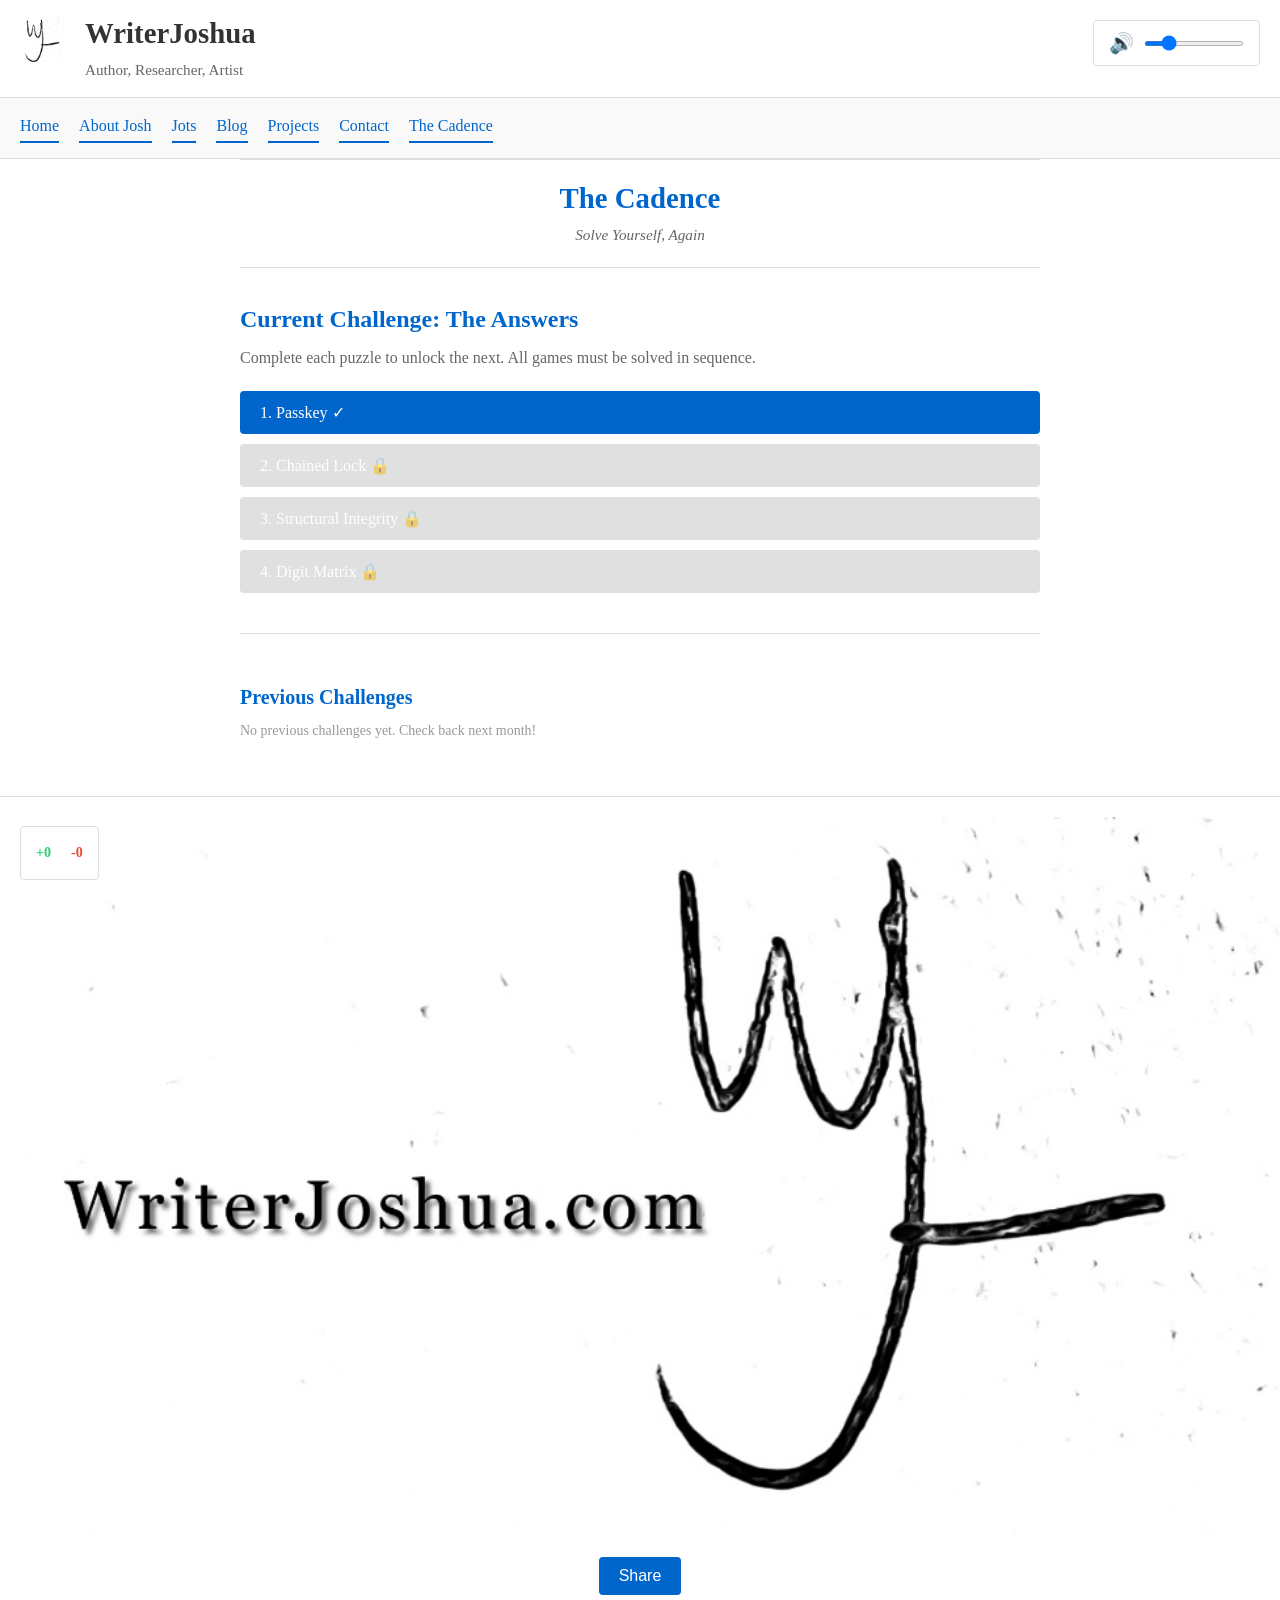
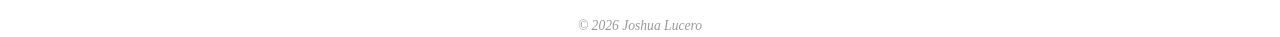
<file: the-cadence/cadence.html>
<!DOCTYPE html>
<html lang="en">
<head>
  <meta charset="UTF-8">
  <meta name="viewport" content="width=device-width, initial-scale=1.0">
  <title>The Cadence - Solve Yourself, Again</title>
  <link rel="icon" href="data:image/svg+xml,<svg xmlns='http://www.w3.org/2000/svg' viewBox='0 0 100 100'><text y='75' font-size='75'>📚</text></svg>">
  <link rel="stylesheet" href="../assets/styles.css">
</head>
<body>
  <!-- STATIC HEADER -->
  <header>
    <a href="?page=home" class="header-link">
      <img src="../assets/media/writerjoshua.jpg" alt="WriterJoshua" class="profile-pic">
    </a>
    <div class="header-text">
      <h1>WriterJoshua</h1>
      <p>Author, Researcher, Artist</p>
    </div>
  </header>

  <!-- STATIC NAVIGATION -->
  <nav>
    <a href="?page=home" class="nav-link">Home</a>
    <a href="?page=about-josh" class="nav-link">About Josh</a>
    <a href="?page=jots" class="nav-link">Jots</a>
    <a href="?page=archive" class="nav-link">Blog</a>
    <a href="?page=projects" class="nav-link">Projects</a>
    <a href="?page=contact" class="nav-link">Contact</a>
    <a href="./the-cadence/" class="nav-link">The Cadence</a>
  </nav>

  <!-- Volume Controls -->
  <div class="volume-controls">
    <button id="mute-btn" title="Toggle mute">🔊</button>
    <input type="range" id="volume-slider" min="0" max="100" value="20" title="Volume">
  </div>

  <!-- Score Indicator -->
  <div class="score-indicator">
    <div id="score-display">+0</div>
    <div id="error-display">-0</div>
  </div>

  <!-- MAIN CONTENT -->
  <main id="cadence-main">
    <div id="cadence-app">
    <!-- LANDING PAGE -->
    <div id="landing" class="screen">
      <div class="landing-header">
        <h1>The Cadence</h1>
        <p>Solve Yourself, Again</p>
      </div>
      
      <div class="container">
        <div class="volume-section">
          <h2>Current Challenge: The Answers</h2>
          <p class="description">Complete each puzzle to unlock the next. All games must be solved in sequence.</p>
          <div id="game-list" class="game-list"></div>
        </div>
        
        <div class="archives-section">
          <h3>Previous Challenges</h3>
          <p style="color: #999; font-size: 14px;">No previous challenges yet. Check back next month!</p>
        </div>
      </div>
    </div>

    <!-- GAME 1: WORDLE -->
    <div id="game-1" class="screen game-screen hidden">
      <div class="game-header">
        <button class="back-btn" onclick="showLanding()">← Back</button>
        <h2>Game 1: Wordle</h2>
      </div>
      
      <div class="container">
        <p class="game-description">Guess the word in 6 attempts or less.</p>
        <div class="game-content">
          <div id="wordle-feedback" class="feedback"></div>
          <div id="wordle-attempts" class="attempts"></div>
          <input type="text" id="wordle-input" class="game-input" placeholder="Type a word..." maxlength="5">
          <button id="wordle-submit" class="game-button">Submit</button>
        </div>
      </div>
    </div>

    <!-- GAME 2: WORD CHAIN -->
    <div id="game-2" class="screen game-screen hidden">
      <div class="game-header">
        <button class="back-btn" onclick="showLanding()">← Back</button>
        <h2>Game 2: Word Chain</h2>
      </div>
      
      <div class="container">
        <p class="game-description">Complete the word chain. Each wrong guess reveals the next letter.</p>
        <div class="game-content">
          <div class="chain-display">
            <span class="chain-word">CLOUD</span>
            <span class="arrow">→</span>
            <div id="chain-display"></div>
            <span class="arrow">→</span>
            <span class="chain-word">PROTECT</span>
          </div>
          <div id="chain-progress" class="progress"></div>
          <div id="chain-feedback" class="feedback"></div>
          <input type="text" id="chain-input" class="game-input" placeholder="Guess the word...">
          <button id="chain-submit" class="game-button">Submit</button>
        </div>
      </div>
    </div>

    <!-- GAME 3: CRYPTOGRAM -->
    <div id="game-3" class="screen game-screen hidden">
      <div class="game-header">
        <button class="back-btn" onclick="showLanding()">← Back</button>
        <h2>Game 3: Cryptogram</h2>
      </div>
      
      <div class="container">
        <p class="game-description">Decrypt the message by guessing letter-to-number mappings. Click each number box to input the letter.</p>
        <div class="game-content">
          <div id="crypto-message" class="game-input"></div>
          
          <div id="crypto-grid"></div>
          
          <div class="crypto-solve-section">
            <p>Or type the full answer here:</p>
            <input type="text" id="crypto-solve-input" class="game-input" placeholder="Type the full message...">
          </div>
          
          <div id="crypto-feedback" class="feedback"></div>
          
          <div class="crypto-buttons">
            <button id="crypto-solve-btn" class="game-button">✓ Solve</button>
            <button id="crypto-skip-btn" class="game-button">⏭️ Skip (-200 pts)</button>
          </div>
        </div>
      </div>
    </div>

    <!-- GAME 4: SUDOKU -->
    <div id="game-4" class="screen game-screen hidden">
      <div class="game-header">
        <button class="back-btn" onclick="showLanding()">← Back</button>
        <h2>Game 4: Sudoku</h2>
      </div>
      
      <div class="container">
        <p class="game-description">Complete the puzzle. Extract the top row of section one (top-left 3×3).</p>
        <div class="game-content">
          <div id="sudoku-feedback" class="feedback"></div>
          <div id="sudoku-grid" class="sudoku-grid"></div>
          <button id="sudoku-submit" class="game-button">Submit</button>
        </div>
      </div>
    </div>

    <!-- FINAL SCREEN -->
    <div id="final-screen" class="screen hidden">
      <div class="game-header">
        <button class="back-btn" onclick="showLanding()">← Back</button>
        <h2>Final Answer</h2>
      </div>
      
      <div class="container">
        <div id="final-stats" class="final-stats"></div>
        
        <div class="password-section">
          <h3>Enter Your Unlock Code</h3>
          <p>Combine Game 1 and Game 4 results.</p>
          <input type="text" id="password-input" class="game-input" placeholder="Enter unlock code..." style="font-size: 18px; letter-spacing: 2px;">
          <button id="password-submit" class="game-button">Verify</button>
          <div id="password-feedback" class="feedback"></div>
        </div>
        
        <div id="leaderboard-section" style="display: none;">
          <h3>Submit Your Score</h3>
          <p>Add your name and score to The Cadence Leaderboard.</p>
          <button id="leaderboard-submit" class="game-button">Submit to Leaderboard</button>
        </div>
      </div>
    </div>
  </main>

  <!-- STATIC FOOTER -->
  <footer>
    <img src="../assets/media/writerjoshua-banner.jpg" alt="WriterJoshua Banner" class="footer-banner" onerror="this.style.display='none';">
    <div class="footer-controls">
      <button class="share-btn" onclick="shareCurrentPage()">Share</button>
    </div>
    <p class="footer-copyright">&copy; 2026 Joshua Lucero</p>
  </footer>

  <!-- Scripts -->
  <script src="./cadence-data.js"></script>
  <script src="./cadence-script-game.js"></script>
  <script src="./cadence-script.js"></script>
</body>
</html>
</file>
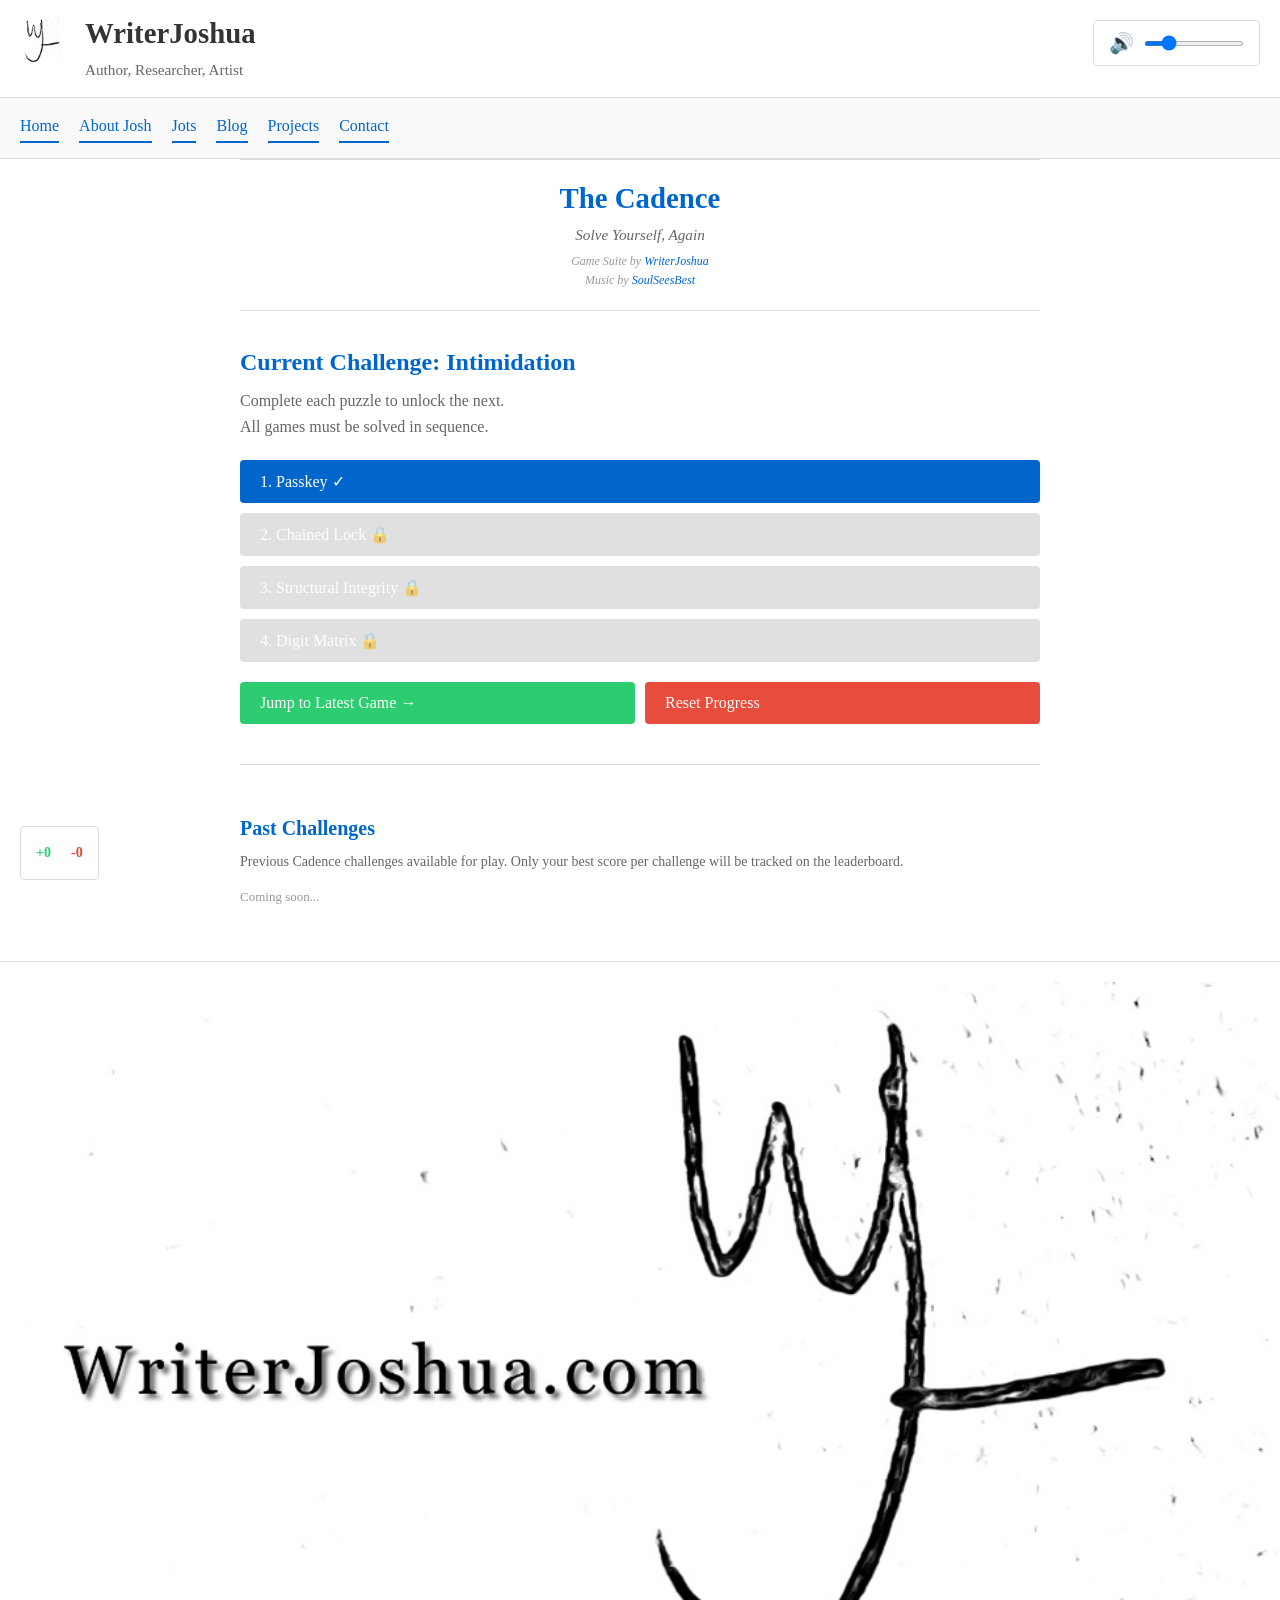
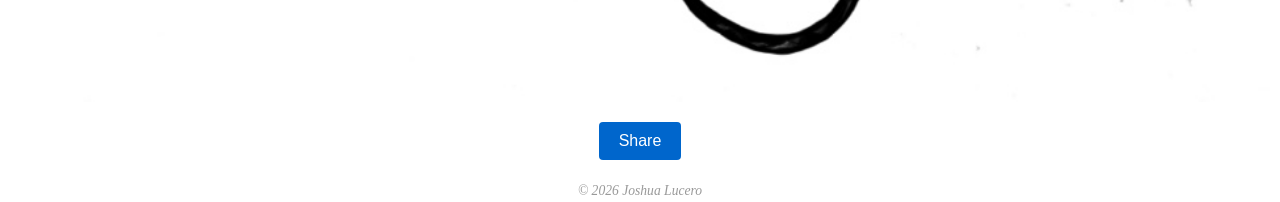
<file: the-cadence/the-cadence.html>
<!DOCTYPE html>
<html lang="en">
<head>
  <meta charset="UTF-8">
  <meta name="viewport" content="width=device-width, initial-scale=1.0">
  <title>The Cadence - Solve Yourself, Again</title>
  <link rel="icon" href="data:image/svg+xml,<svg xmlns='http://www.w3.org/2000/svg' viewBox='0 0 100 100'><text y='75' font-size='75'>📚</text></svg>">
  <link rel="stylesheet" href="../assets/styles.css">
</head>
<body>
  <!-- STATIC HEADER -->
  <header>
    <a href="index.html?page=home" class="header-link">
      <img src="../assets/media/writerjoshua.jpg" alt="WriterJoshua" class="profile-pic">
    </a>
    <div class="header-text">
      <h1>WriterJoshua</h1>
      <p>Author, Researcher, Artist</p>
    </div>
  </header>

  <!-- STATIC NAVIGATION -->
  <nav>
    <a href="index.html?page=home" class="nav-link">Home</a>
    <a href="index.html?page=about-josh" class="nav-link">About Josh</a>
    <a href="index.html?page=jots" class="nav-link">Jots</a>
    <a href="index.html?page=archive" class="nav-link">Blog</a>
    <a href="index.html?page=projects" class="nav-link">Projects</a>
    <a href="index.html?page=contact" class="nav-link">Contact</a>
  </nav>
  
 <!-- Scripts -->
  <script src="./cadence-data.js"></script>
  <script src="./cadence-script-game.js"></script>
  <script src="./cadence-script.js"></script>
  
  <!-- Volume Controls -->
  <div class="volume-controls">
    <button id="mute-btn" title="Toggle mute">🔊</button>
    <input type="range" id="volume-slider" min="0" max="100" value="20" title="Volume">
  </div>

  <!-- Score Indicator -->
  <div class="score-indicator">
    <div id="score-display">+0</div>
    <div id="error-display">-0</div>
  </div>

  <!-- MAIN CONTENT -->
  <main id="cadence-main">
    <div id="cadence-app">
    <!-- LANDING PAGE -->
    <div id="landing" class="screen">
      <div class="landing-header">
        <h1>The Cadence</h1>
        <p>Solve Yourself, Again</p>
        <p style="font-size: 12px; margin-top: 5px; color: var(--text-lighter);">Game Suite by <a href="index.html?page=the-cadence.md" target="_blank" style="color: var(--primary);">WriterJoshua</a></p>
        <p style="font-size: 12px; color: var(--text-lighter);">Music by <a href="index.html?page=soulseesbest" target="_blank" style="color: var(--primary);">SoulSeesBest</a></p>
      </div>
      
      <div class="container">
        <div class="volume-section">
          <h2>Current Challenge: Intimidation</h2>
          <p class="description">Complete each puzzle to unlock the next. <br>All games must be solved in sequence.</p>
          <div id="game-list" class="game-list"></div>
          <div style="margin-top: 20px; display: flex; gap: 10px;">
            <button onclick="continueToNextGame()" class="game-button" style="flex: 1; background: #2ecc71;">Jump to Latest Game →</button>
            <button onclick="hardReset()" class="game-button" style="flex: 1; background: #e74c3c;">Reset Progress</button>
          </div>
        </div>
        
        <div class="archives-section">
          <h3>Past Challenges</h3>
          <p style="color: var(--text-light); font-size: 14px;">Previous Cadence challenges available for play. Only your best score per challenge will be tracked on the leaderboard.</p>
          <p style="color: #999; font-size: 13px;">Coming soon...</p>
        </div>
      </div>
    </div>

    <!-- GAME 1: WORDLE -->
    <div id="game-1" class="screen game-screen hidden">
      <div class="game-header">
        <button class="back-btn" onclick="showLanding()">← Back</button>
        <h2>Game 1: Passkey</h2>
      </div>
      
      <div class="container">
        <p class="game-description">Guess the 5 letter word in 6 attempts or less to continue. <em>Each incorrect guess deducts 25 points.</em></p>
        <div class="game-content">
          <div id="wordle-feedback" class="feedback"></div>
          <div id="wordle-attempts" class="attempts"></div>
          <div id="wordle-history" style="margin-bottom: 20px; padding: 15px; background: var(--bg-light); border-radius: var(--radius); min-height: 20px;"></div>
          <input type="text" id="wordle-input" class="game-input" placeholder="Type a 5 letter word..." maxlength="5" onkeypress="if(event.key==='Enter')handleWordleGuess();">
          <button id="wordle-submit" class="game-button">Submit</button>
        </div>
      </div>
    </div>

    <!-- GAME 2: WORD CHAIN -->
    <div id="game-2" class="screen game-screen hidden">
      <div class="game-header">
        <button class="back-btn" onclick="showLanding()">← Back</button>
        <h2>Game 2: Chained Lock</h2>
      </div>
      
      <div class="container">
        <p class="game-description">Connect the Passkey to the Final Word by guessing the next word in sequenced two-word phrases to continue. <em>Each incorrect guess deducts 25 points.</em></p>
        <div class="game-content">
          <div id="chain-display" class="chain-display-horizontal"></div>
          <div id="chain-feedback" class="feedback" style="margin-top: 20px;"></div>
          <input type="text" id="chain-input" class="game-input" placeholder="Guess the next word..." onkeypress="if(event.key==='Enter')handleChainGuess();">
          <button id="chain-submit" class="game-button">Submit</button>
        </div>
      </div>
    </div>

    <!-- GAME 3: CRYPTOGRAM -->
    <div id="game-3" class="screen game-screen hidden">
      <div class="game-header">
        <button class="back-btn" onclick="showLanding()">← Back</button>
        <h2>Game 3: Structural Integrity</h2>
      </div>
      
      <div class="container">
        <p class="game-description">Fill in the missing letters using the cryptographic key. <em>Each incorrect guess deducts 25 points.</em></p>
        <div class="game-content">
          <div id="crypto-message" class="crypto-message"></div>
          
          <div id="crypto-grid" style="margin: 30px 0;"></div>
          
          <div id="crypto-feedback" class="feedback"></div>
          
          <button id="crypto-solve-btn" class="game-button">✓ Solve</button>
          <p style="text-align: center; margin-top: 10px;"><a href="#" onclick="handleCryptoSkip(); return false;" style="color: var(--primary); font-size: 14px;">Skip (-200 pts)</a></p>
        </div>
      </div>
    </div>

    <!-- GAME 4: SUDOKU -->
    <div id="game-4" class="screen game-screen hidden">
      <div class="game-header">
        <button class="back-btn" onclick="showLanding()">← Back</button>
        <h2>Game 4: Digit Matrix</h2>
      </div>
      
      <div class="container">
        <p class="game-description">Complete each series of 9x9 number puzzles to collect your final clue before you hit your stride.</p>
        <div class="game-content">
          <div id="sudoku-feedback" class="feedback"></div>
          <div id="sudoku-grid" class="sudoku-grid"></div>
          <button id="sudoku-submit" class="game-button">Submit</button>
        </div>
      </div>
    </div>

    <!-- FINAL SCREEN -->
    <div id="final-screen" class="screen hidden">
      <div class="game-header">
        <button class="back-btn" onclick="showLanding()">← Back</button>
        <h2>The Cadence Solve</h2>
      </div>
        
        <div id="leaderboard-section" style="display: none;">
          <h3>Congratulations!</h3>
          <p>You've done it! The Cadence has been satisfied…for now.</p>
          <p style="font-size: 14px; margin-top: 20px;">Submit your email in the following Google Form to add your name to this month's leaderboard, and be notified with a chance to <em>Solve Yourself, Again.</em></p>
          <div style="display: flex; flex-direction: column; gap: 10px; margin-top: 20px;">
            <button id="leaderboard-submit" class="game-button">Submit Your Score</button>
            <a href="javascript:showLanding();" style="padding: 12px; text-align: center; background: var(--bg-light); color: var(--primary); border-radius: var(--radius); text-decoration: none; font-weight: 500;">Play Again</a>
            <a href="https://soulseesbest.com" target="_blank" style="padding: 12px; text-align: center; background: var(--bg-light); color: var(--primary); border-radius: var(--radius); text-decoration: none; font-weight: 500;">Follow the Music</a>
            <a href="the-cadence.md" target="_blank" style="padding: 12px; text-align: center; background: var(--bg-light); color: var(--primary); border-radius: var(--radius); text-decoration: none; font-weight: 500;">The Cadence: Codex</a>
          </div>
          
      <div class="container">
        <div class="password-section">
          <h3>Enter Your Unlock Code</h3>
          <p>Combine Game 1 and Game 4 results.</p>
          <input type="text" id="password-input" class="game-input" placeholder="Enter unlock code..." style="font-size: 18px; letter-spacing: 2px;">
          <button id="password-submit" class="game-button">Verify</button>
          <div id="password-feedback" class="feedback"></div>
        </div>
        
        <div id="final-stats" class="final-stats" style="display: none;"></div>
        </div>
      </div>
    </div>
  </main>

  <!-- STATIC FOOTER -->
  <footer>
    <img src="../assets/media/writerjoshua-banner.jpg" alt="WriterJoshua Banner" class="footer-banner" onerror="this.style.display='none';">
    <div class="footer-controls">
      <button class="share-btn" onclick="shareCurrentPage()">Share</button>
    </div>
    <p class="footer-copyright">&copy; 2026 Joshua Lucero</p>
  </footer>
</body>
</html>
</file>
<file: assets/styles.css>
/* ==========================================
   WRITERJOSHUA – MAIN STYLESHEET (with Cadence)
   ========================================== */

/* ===== CSS VARIABLES ===== */
:root {
  /* Colors – Light Mode */
  --primary: #0066cc;
  --primary-hover: #0052a3;
  --primary-light: #e6f2ff;
  
  --text: #333;
  --text-light: #666;
  --text-lighter: #999;
  
  --border: #ddd;
  --bg: #fff;
  --bg-light: #f9f9f9;
  --bg-code: #f4f4f4;
  
  --link-visited: #551a8b;
  
  /* Spacing */
  --sp-xs: 5px;
  --sp-sm: 10px;
  --sp-md: 15px;
  --sp-lg: 20px;
  --sp-xl: 40px;
  
  /* Typography */
  --ff-serif: Georgia, serif;
  --ff-mono: "Monaco", "Courier New", monospace;
  --lh: 1.6;
  
  /* Layout */
  --max-width: 800px;
  --radius: 4px;
  
  /* Transitions */
  --trans: 0.2s ease;
}

/* Dark mode color overrides */
@media (prefers-color-scheme: dark) {
  :root {
    --primary: #66b3ff;
    --primary-hover: #4d9eff;
    --primary-light: rgba(102, 179, 255, 0.15);
    
    --text: #e0e0e0;
    --text-light: #999;
    --text-lighter: #666;
    
    --border: #444;
    --bg: #1e1e1e;
    --bg-light: #2d2d2d;
    --bg-code: #2d2d2d;
    
    --link-visited: #b399d4;
  }
}

/* ===== RESET ===== */
* {
  margin: 0;
  padding: 0;
  box-sizing: border-box;
}

/* ===== BASE TYPOGRAPHY ===== */
body {
  font-family: var(--ff-serif);
  font-size: 16px;
  line-height: var(--lh);
  color: var(--text);
  background: var(--bg);
}

h1, h2, h3, h4, h5, h6 {
  font-weight: 600;
  line-height: 1.3;
  margin-top: 1.5em;
  margin-bottom: 0.5em;
}

h1 { font-size: 2em; }
h2 { font-size: 1.5em; }
h3 { font-size: 1.25em; }

p {
  margin-bottom: 1em;
}

/* ===== LINKS ===== */
a {
  color: var(--primary);
  text-decoration: none;
  transition: color var(--trans);
}

a:visited {
  color: var(--link-visited);
}

a:hover {
  text-decoration: underline;
}

a:focus-visible {
  outline: 2px solid var(--primary);
  outline-offset: 2px;
  border-radius: var(--radius);
}

/* ===== CODE ===== */
code {
  font-family: var(--ff-mono);
  font-size: 0.9em;
  background: var(--bg-code);
  color: var(--text);
  padding: 2px 6px;
  border-radius: var(--radius);
}

pre {
  background: var(--bg-code);
  color: var(--text);
  padding: var(--sp-lg);
  border-radius: var(--radius);
  overflow-x: auto;
  margin: 1em 0;
  line-height: 1.4;
}

pre code {
  background: none;
  padding: 0;
  font-size: 0.95em;
}

/* ===== LISTS ===== */
ul, ol {
  margin-left: 2em;
  margin-bottom: 1em;
}

li {
  margin-bottom: 0.5em;
}

/* ===== BLOCKQUOTES ===== */
blockquote {
  border-left: 4px solid var(--border);
  padding-left: 1em;
  margin: 1em 0;
  color: var(--text-light);
  font-style: italic;
}

/* ===== LAYOUT ===== */
html {
  height: 100%;
}

body {
  display: flex;
  flex-direction: column;
  min-height: 100vh;
}

header {
  flex-shrink: 0;
}

nav {
  flex-shrink: 0;
}

main {
  flex: 1;
  max-width: var(--max-width);
  width: 100%;
  margin: 0 auto;
  padding: var(--sp-lg);
}

footer {
  flex-shrink: 0;
  margin-top: auto;
}

/* ===== HEADER ===== */
header {
  display: flex;
  align-items: flex-start;
  gap: var(--sp-lg);
  padding: var(--sp-md);
  border-bottom: 1px solid var(--border);
}

header h1 {
  margin-top: 0;
  margin-bottom: 0.2em;
  font-size: 1.8em;
}

header p {
  margin: 0;
  color: var(--text-light);
  font-size: 0.95em;
}

.profile-pic {
  width: 50px;
  height: 50px;
  border-radius: var(--radius);
  object-fit: cover;
  flex-shrink: 0;
}

.header-link {
  display: block;
  border-radius: var(--radius);
}

.header-link:focus-visible {
  outline: 2px solid var(--primary);
  outline-offset: 2px;
}

/* ===== NAVIGATION ===== */
nav {
  background: var(--bg-light);
  border-bottom: 1px solid var(--border);
  padding: var(--sp-md) var(--sp-lg);
  display: flex;
  flex-wrap: wrap;
  gap: var(--sp-lg);
}

nav a {
  color: var(--primary);
  font-weight: 500;
  transition: all var(--trans);
  padding-bottom: 2px;
  border-bottom: 2px solid transparent;
}

nav a:hover,
nav a.active {
  border-bottom-color: var(--primary);
  text-decoration: none;
}

nav a:focus-visible {
  outline: 2px solid var(--primary);
  outline-offset: 4px;
}

/* ===== FOOTER ===== */
footer {
  margin-top: var(--sp-xl);
  padding-top: var(--sp-lg);
  border-top: 1px solid var(--border);
}

.footer-banner {
  width: 100%;
  height: auto;
  border-radius: var(--radius);
  display: block;
  margin-bottom: var(--sp-lg);
}

.footer-controls {
  text-align: center;
  margin: var(--sp-lg) 0;
}

.share-btn {
  background: var(--primary);
  color: #fff;
  border: none;
  padding: var(--sp-sm) var(--sp-lg);
  border-radius: var(--radius);
  cursor: pointer;
  font-size: 1em;
  font-weight: 500;
  transition: background var(--trans), transform var(--trans);
}

.share-btn:hover {
  background: var(--primary-hover);
}

.share-btn:active {
  transform: scale(0.98);
}

.share-btn:focus-visible {
  outline: 2px solid var(--primary);
  outline-offset: 2px;
}

.footer-copyright {
  text-align: center;
  font-size: 0.85em;
  font-style: italic;
  color: var(--text-lighter);
  margin: 0;
}

/* ===== JOTS ===== */
.jot {
  border: 1px solid var(--border);
  border-radius: var(--radius);
  padding: var(--sp-lg);
  margin-bottom: var(--sp-lg);
  background: var(--bg-light);
  transition: box-shadow var(--trans);
}

.jot:hover {
  box-shadow: 0 2px 8px rgba(0, 0, 0, 0.08);
}

.jot h2 {
  margin-top: 0;
  font-size: 1.3em;
}

.jot-meta {
  font-size: 0.85em;
  color: var(--text-lighter);
  margin: -0.5em 0 1em 0;
}

.jot-image {
  width: 100%;
  height: auto;
  border-radius: var(--radius);
  margin-top: var(--sp-md);
  display: block;
}

/* ===== ARCHIVE ===== */
.archive-image {
  width: 100%;
  height: auto;
  border-radius: var(--radius);
  margin: var(--sp-lg) 0;
  display: block;
}

.post-excerpt {
  margin: var(--sp-xs) 0 0 0;
  font-size: 0.95em;
  color: var(--text-light);
}

/* ===== PROJECTS ===== */
.projects-grid {
  display: grid;
  grid-template-columns: repeat(auto-fill, minmax(280px, 1fr));
  gap: var(--sp-lg);
  margin: var(--sp-xl) 0;
}

.project-card {
  border: 1px solid var(--border);
  border-radius: var(--radius);
  overflow: hidden;
  background: var(--bg);
  transition: transform var(--trans), box-shadow var(--trans);
}

.project-card:hover {
  transform: translateY(-4px);
  box-shadow: 0 8px 16px rgba(0, 0, 0, 0.12);
}

.project-card a {
  display: block;
  color: inherit;
  text-decoration: none;
}

.project-card a:focus-visible {
  outline: 2px solid var(--primary);
  outline-offset: -2px;
}

.project-image {
  width: 100%;
  height: 200px;
  object-fit: cover;
  display: block;
}

.project-card h2 {
  margin: var(--sp-md) var(--sp-md) 0 var(--sp-md);
  font-size: 1.2em;
}

.project-excerpt {
  padding: 0 var(--sp-md) var(--sp-md) var(--sp-md);
  font-size: 0.95em;
  color: var(--text-light);
}

.projects-image {
  width: 100%;
  height: auto;
  border-radius: var(--radius);
  margin: var(--sp-lg) 0;
  display: block;
}

/* ===== MARKDOWN IMAGES ===== */
#content img {
  max-width: 100%;
  height: auto;
  border-radius: var(--radius);
  margin: var(--sp-lg) 0;
  display: block;
}

@media (max-width: 768px) {
  #content img {
    margin: var(--sp-md) 0;
  }
}

@media (max-width: 480px) {
  #content img {
    margin: var(--sp-sm) 0;
  }
}

/* ===== UTILITIES ===== */
.error {
  background: rgba(211, 47, 47, 0.1);
  border-left: 4px solid #d32f2f;
  color: #d32f2f;
  padding: var(--sp-lg);
  border-radius: var(--radius);
  margin: var(--sp-lg) 0;
}

/* ===== ACCESSIBILITY ===== */
@media (prefers-reduced-motion: reduce) {
  * {
    animation-duration: 0.01ms !important;
    animation-iteration-count: 1 !important;
    transition-duration: 0.01ms !important;
  }
}

/* ===== CONTENT IMAGES (Markdown) ===== */
#content img {
  max-width: 100%;
  height: auto;
  border-radius: var(--radius);
  margin: var(--sp-lg) 0;
  display: block;
}

#content img:first-child {
  margin-top: 0;
}

/* ===== POST METADATA ===== */
.post-meta {
  color: var(--text-light);
  font-size: 0.95em;
  font-style: italic;
  margin: -0.5em 0 1em 0;
}

.post-image {
  max-width: 100%;
  height: auto;
  border-radius: var(--radius);
  margin: var(--sp-lg) 0;
  display: block;
}

.post-excerpt {
  color: var(--text-light);
  font-size: 1em;
  margin: var(--sp-md) 0;
}

/* ===== RESPONSIVE DESIGN ===== */

/* Tablet (768px and below) */
@media (max-width: 768px) {
  body {
    font-size: 15px;
  }

  header {
    flex-direction: column;
    align-items: center;
    text-align: center;
    gap: var(--sp-md);
  }

  header h1 {
    font-size: 1.5em;
  }

  nav {
    justify-content: center;
    gap: var(--sp-md);
    padding: var(--sp-md);
  }

  nav a {
    font-size: 0.9em;
  }

  h1 { font-size: 1.6em; }
  h2 { font-size: 1.25em; }

  #content, main {
    padding: var(--sp-md);
  }

  .jot {
    padding: var(--sp-md);
  }

  .projects-grid {
    grid-template-columns: 1fr;
    gap: var(--sp-md);
  }

  .project-card h2 {
    margin: var(--sp-sm) var(--sp-sm) 0 var(--sp-sm);
  }

  .project-excerpt {
    padding: 0 var(--sp-sm) var(--sp-sm) var(--sp-sm);
  }
}

/* Mobile (480px and below) */
@media (max-width: 480px) {
  body {
    font-size: 14px;
  }

  header {
    padding: var(--sp-sm);
  }

  header h1 {
    font-size: 1.3em;
  }

  header p {
    font-size: 0.9em;
  }

  .profile-pic {
    width: 40px;
    height: 40px;
  }

  nav {
    gap: var(--sp-sm);
    padding: var(--sp-sm);
  }

  nav a {
    font-size: 0.8em;
    padding-bottom: 1px;
  }

  h1 { font-size: 1.4em; }
  h2 { font-size: 1.1em; }

  #content, main {
    padding: var(--sp-sm);
  }

  code {
    font-size: 0.85em;
  }

  pre {
    padding: var(--sp-md);
    font-size: 0.85em;
  }

  .jot {
    padding: var(--sp-sm);
    margin-bottom: var(--sp-md);
  }

  .footer-banner {
    margin-bottom: var(--sp-md);
  }

  .share-btn {
    padding: var(--sp-sm) var(--sp-md);
    font-size: 0.9em;
  }
}

/* ===== THE CADENCE GAME STYLES ===== */
/* Added for /the-cadence/ integration */

#cadence-app {
  max-width: 100%;
}

.screen {
  animation: fadeIn 0.3s ease-in;
}

.hidden {
  display: none !important;
}

@keyframes fadeIn {
  from {
    opacity: 0;
    transform: translateY(10px);
  }
  to {
    opacity: 1;
    transform: translateY(0);
  }
}

/* Landing Page */
#landing {
  padding: 0;
}

.landing-header {
  padding: 20px 0;
  text-align: center;
  border-top: 1px solid var(--border);
  border-bottom: 1px solid var(--border);
  margin-bottom: 20px;
}

.landing-header h1 {
  font-size: 1.8em;
  margin: 0 0 5px 0;
  color: var(--primary);
}

.landing-header p {
  margin: 0;
  font-style: italic;
  color: var(--text-light);
  font-size: 0.95em;
}

.volume-controls {
  position: fixed;
  top: 20px;
  right: 20px;
  display: flex;
  align-items: center;
  gap: 10px;
  background: var(--bg);
  padding: 10px 15px;
  border: 1px solid var(--border);
  border-radius: var(--radius);
  z-index: 1000;
}

#mute-btn {
  background: none;
  border: none;
  font-size: 20px;
  cursor: pointer;
}

#volume-slider {
  width: 100px;
  height: 5px;
  cursor: pointer;
}

#cadence-main {
  flex: 1;
  padding: 0;
}

.volume-section {
  margin-bottom: 40px;
}

.volume-section h2 {
  color: var(--primary);
  margin-bottom: 10px;
  margin-top: 1.5em;
}

.volume-section .description {
  color: var(--text-light);
  margin-bottom: 20px;
}

.game-list {
  display: grid;
  gap: 10px;
}

.game-button {
  padding: 12px 20px;
  background: var(--primary);
  color: #fff;
  border: none;
  border-radius: var(--radius);
  cursor: pointer;
  font-size: 16px;
  font-weight: 500;
  transition: all 0.2s;
  text-align: left;
  font-family: var(--ff-serif);
}

.game-button:hover:not(:disabled) {
  background: var(--primary-hover);
  transform: translateX(5px);
}

.game-button:disabled {
  background: #ccc;
  cursor: not-allowed;
  opacity: 0.6;
}

.archives-section {
  margin-top: 40px;
  padding-top: 20px;
  border-top: 1px solid var(--border);
}

.archives-section h3 {
  color: var(--primary);
  margin-bottom: 10px;
}

/* Game Screens */
.game-screen {
  padding: 0;
}

.game-header {
  background: var(--bg-light);
  padding: 20px;
  display: flex;
  align-items: center;
  gap: 20px;
  border-bottom: 1px solid var(--border);
}

.back-btn {
  background: var(--primary);
  border: none;
  color: #fff;
  padding: 8px 16px;
  border-radius: var(--radius);
  cursor: pointer;
  font-size: 14px;
  transition: background 0.2s;
  font-family: var(--ff-serif);
}

.back-btn:hover {
  background: var(--primary-hover);
}

.game-header h2 {
  margin: 0;
  flex: 1;
}

.game-description {
  color: var(--text-light);
  margin-bottom: 20px;
  font-size: 14px;
  font-style: italic;
}

.game-content {
  padding: 20px;
}

.game-input {
  width: 100%;
  padding: 10px;
  border: 1px solid var(--border);
  border-radius: var(--radius);
  font-size: 16px;
  margin-bottom: 15px;
  font-family: var(--ff-serif);
}

.game-input:focus {
  outline: none;
  border-color: var(--primary);
  box-shadow: 0 0 0 2px rgba(0, 102, 204, 0.1);
}

.feedback {
  padding: 12px;
  margin-bottom: 15px;
  border-radius: var(--radius);
  font-weight: 500;
  min-height: 20px;
}

.feedback.correct {
  background: #d4edda;
  color: #155724;
  border: 1px solid #c3e6cb;
}

.feedback.error {
  background: #f8d7da;
  color: #721c24;
  border: 1px solid #f5c6cb;
}

.attempts,
.progress {
  color: var(--text-light);
  font-size: 14px;
  margin-bottom: 15px;
}

/* Score Display */
.score-indicator {
  position: fixed;
  bottom: 20px;
  left: 20px;
  display: flex;
  gap: 20px;
  padding: 15px;
  background: var(--bg);
  border: 1px solid var(--border);
  border-radius: var(--radius);
  font-size: 14px;
  z-index: 999;
}

#score-display {
  color: #2ecc71;
  font-weight: 600;
}

#error-display {
  color: #e74c3c;
  font-weight: 600;
}

/* Word Chain */
.chain-display {
  display: flex;
  align-items: center;
  justify-content: center;
  gap: 10px;
  margin-bottom: 30px;
  flex-wrap: wrap;
}

.chain-word {
  background: var(--primary);
  color: #fff;
  padding: 10px 15px;
  border-radius: var(--radius);
  font-weight: 600;
}

#chain-display {
  background: #fff;
  border: 2px solid var(--primary);
  padding: 10px 15px;
  border-radius: var(--radius);
  font-weight: 600;
  min-width: 100px;
  text-align: center;
  font-size: 18px;
  letter-spacing: 2px;
}

.arrow {
  color: var(--primary);
  font-weight: bold;
}

.chain-display-horizontal {
  display: flex;
  align-items: center;
  justify-content: center;
  gap: 12px;
  flex-wrap: wrap;
  padding: 20px;
  background: var(--bg-light);
  border-radius: var(--radius);
  margin-bottom: 20px;
}

.chain-item {
  padding: 10px 15px;
  border-radius: 4px;
  font-weight: 600;
  font-size: 16px;
  min-width: 80px;
  text-align: center;
}

.chain-completed {
  background: var(--primary);
  color: white;
}

.chain-current {
  background: #f39c12;
  color: white;
  border: 2px solid var(--primary);
}

.chain-future {
  background: #ddd;
  color: var(--text-light);
}

/* Cryptogram */
#crypto-message {
  background: var(--bg-light);
  padding: 30px 20px;
  border: 1px solid var(--border);
  border-radius: var(--radius);
  text-align: center;
  display: flex;
  flex-wrap: wrap;
  align-items: flex-end;
  justify-content: center;
  gap: 20px;
  min-height: 140px;
}

.crypto-letter-box {
  width: 40px;
  height: 44px;
  border: 2px solid var(--border);
  border-radius: 4px;
  text-align: center;
  font-size: 18px;
  font-weight: 700;
  font-family: var(--ff-mono);
  text-transform: uppercase;
  cursor: text;
  background: white;
}

.crypto-letter-box:focus {
  outline: none;
  border-color: var(--primary);
  box-shadow: 0 0 0 2px rgba(0, 102, 204, 0.1);
}

.crypto-letter-box:disabled {
  background: var(--bg-light);
  cursor: default;
  border-color: var(--text-light);
}

.crypto-letter-box.correct {
  background: #d4edda;
  border-color: #28a745;
}

.crypto-letter-box.error {
  background: #f8d7da;
  border-color: #dc3545;
  animation: shake 0.3s;
}

.crypto-solve-section {
  background: var(--bg-light);
  padding: 15px;
  border-radius: var(--radius);
  margin-bottom: 20px;
}

.crypto-solve-section p {
  margin-bottom: 10px;
  color: var(--text-light);
  font-size: 14px;
}

#crypto-solve-btn {
  width: 100%;
  padding: 12px;
  border: none;
  border-radius: var(--radius);
  cursor: pointer;
  font-weight: 500;
  font-family: var(--ff-serif);
  transition: all 0.2s;
  background: var(--primary);
  color: #fff;
}

#crypto-solve-btn:hover:not(:disabled) {
  background: var(--primary-hover);
}

/* Sudoku */
#sudoku-grid {
  display: grid;
  grid-template-columns: repeat(9, 1fr);
  gap: 0;
  background: var(--text);
  padding: 2px;
  margin-bottom: 20px;
  border: 3px solid var(--text);
  width: 100%;
  max-width: 400px;
  margin-left: auto;
  margin-right: auto;
}

.sudoku-cell {
  width: 100%;
  aspect-ratio: 1;
  padding: 0;
  border: 1px solid #ccc;
  text-align: center;
  font-size: 18px;
  font-weight: 600;
  background: var(--bg);
  color: var(--primary);
  font-family: var(--ff-mono);
}

/* Hide number input spinner */
.sudoku-cell::-webkit-outer-spin-button,
.sudoku-cell::-webkit-inner-spin-button {
  -webkit-appearance: none;
  margin: 0;
}

.sudoku-cell[type=number] {
  -moz-appearance: textfield;
}

.sudoku-cell.puzzle-cell {
  background: var(--bg-light);
  color: var(--text);
  font-weight: 700;
}

.sudoku-cell:focus {
  outline: 2px solid var(--primary);
  outline-offset: -1px;
}

.sudoku-cell.correct {
  background: #d4edda;
  color: #155724;
}

.sudoku-cell.error {
  background: #f8d7da;
  animation: shake 0.3s;
}

.sudoku-cell.border-right {
  border-right: 3px solid var(--text);
}

.sudoku-cell.border-bottom {
  border-bottom: 3px solid var(--text);
}

@keyframes shake {
  0%, 100% { transform: translateX(0); }
  25% { transform: translateX(-5px); }
  75% { transform: translateX(5px); }
}

/* Final Screen */
#final-screen {
  padding: 0;
}

.final-stats {
  background: var(--bg-light);
  padding: 20px;
  border-top: 1px solid var(--border);
  border-bottom: 1px solid var(--border);
}

.final-stats h2 {
  color: var(--primary);
  margin-bottom: 15px;
}

.final-stats p {
  margin: 10px 0;
}

.final-stats hr {
  border: none;
  border-top: 1px solid var(--border);
  margin: 15px 0;
}

.password-section {
  padding: 20px;
}

.password-section h3 {
  color: var(--primary);
  margin-bottom: 10px;
  margin-top: 1.5em;
}

.password-section p {
  color: var(--text-light);
  margin-bottom: 15px;
  font-size: 14px;
}

#leaderboard-section {
  padding: 20px;
  border-top: 1px solid var(--border);
  text-align: center;
}

#leaderboard-section h3 {
  color: var(--primary);
  margin-top: 1.5em;
}

#leaderboard-submit {
  background: #2ecc71;
  color: #fff;
}

#leaderboard-submit:hover:not(:disabled) {
  background: #27ae60;
}

/* Responsive */
@media (max-width: 768px) {
  .volume-controls {
    top: 10px;
    right: 10px;
    font-size: 14px;
  }

  #volume-slider {
    width: 70px;
  }

  .game-header {
    flex-direction: column;
    align-items: flex-start;
  }

  .chain-display {
    gap: 8px;
  }

  .crypto-buttons {
    grid-template-columns: 1fr;
  }

  .crypto-block {
    width: 28px;
    height: 36px;
    line-height: 36px;
    font-size: 20px;
    margin: 0 3px;
  }

  #crypto-message {
    font-size: 20px;
    letter-spacing: 4px;
    padding: 20px 10px;
  }

  #sudoku-grid {
    max-width: 100%;
  }

  .score-indicator {
    bottom: 10px;
    left: 10px;
    flex-direction: column;
    gap: 10px;
  }
}
</file>
